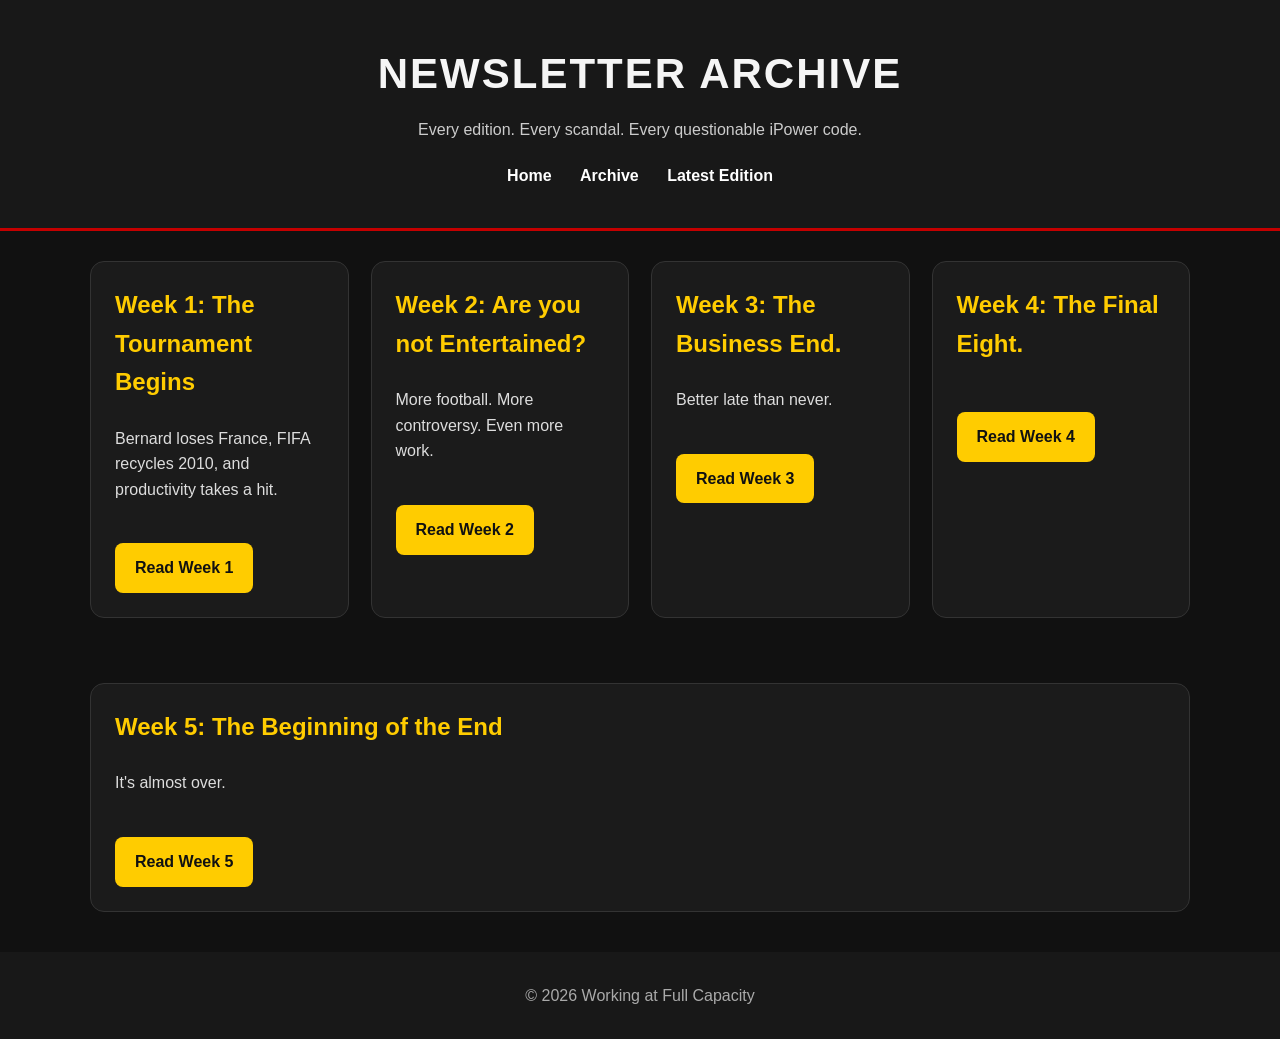
<file: blog.html>
<!DOCTYPE html>
<html lang="en">
<head>
  <meta charset="UTF-8" />
  <meta name="viewport" content="width=device-width, initial-scale=1.0" />
  <title>Archive | Working at Full Capacity</title>
  <link rel="stylesheet" href="style.css" />
</head>


<body>

  <header class="site-header">
    <h1>Newsletter Archive</h1>
    <p>Every edition. Every scandal. Every questionable iPower code.</p>

    <nav>
      <a href="index.html">Home</a>
      <a href="blog.html">Archive</a>
      <a href="posts/week4.html">Latest Edition</a>
    </nav>
  </header>

  <main class="container">

    <section class="cards">

      <div class="card">
        <h3>Week 1: The Tournament Begins</h3>
        <p>Bernard loses France, FIFA recycles 2010, and productivity takes a hit.</p>
        <a class="button" href="posts/week1.html">Read Week 1</a>
      </div>

      <div class="card">
        <h3>Week 2: Are you not Entertained?</h3>
        <p>More football. More controversy. Even more work.</p>
        <a class="button" href="posts/week2.html">Read Week 2</a>
      </div>

      <div class="card">
        <h3>Week 3: The Business End.</h3>
        <p>Better late than never.</p>
        <a class="button" href="posts/week3.html">Read Week 3</a>
      </div>

    <div class="card">
        <h3>Week 4: The Final Eight.</h3>
        <p></p>
        <a class="button" href="posts/week4.html">Read Week 4</a>
      </div>
    </section>

      <div class="card">
        <h3>Week 5: The Beginning of the End</h3>
        <p>It's almost over.</p>
        <a class="button" href="posts/week5.html">Read Week 5</a>
      </div>
    </section>


  </main>

  <footer>
    <p>© 2026 Working at Full Capacity</p>
  </footer>

</body>
</html>
</file>
<file: style.css>
* {
  box-sizing: border-box;
}

img,
video {
  max-width: 100%;
}

body {
  margin: 0;
  font-family: Arial, Helvetica, sans-serif;
  background: #111111;
  color: #f5f5f5;
  line-height: 1.6;
}

.site-header {
  text-align: center;
  padding: 40px 20px;
  background: #181818;
  border-bottom: 3px solid #c40000;
}

.site-header h1 {
  margin: 0;
  font-size: 42px;
  text-transform: uppercase;
  letter-spacing: 2px;
}

.site-header p {
  color: #cccccc;
  margin-top: 10px;
}

nav {
  margin-top: 20px;
}

nav a {
  color: #ffffff;
  text-decoration: none;
  margin: 0 12px;
  font-weight: bold;
  transition: 0.3s;
}

nav a:hover {
  color: #ffcc00;
}

.edition-banner {
  background: #ffcc00;
  color: #111111;
  text-align: center;
  padding: 10px;
  font-weight: bold;
}

.ticker {
  background: #c40000;
  color: white;
  padding: 12px;
  font-weight: bold;
  overflow: hidden;
  white-space: nowrap;
}

.ticker span {
  display: inline-block;
  padding-left: 100%;
  animation: ticker 18s linear infinite;
}

@keyframes ticker {
  0% {
    transform: translateX(0);
  }

  100% {
    transform: translateX(-100%);
  }
}

.container {
  width: 90%;
  max-width: 1100px;
  margin: 30px auto;
}

.hero {
  background:
    linear-gradient(rgba(0,0,0,0.75), rgba(80,0,0,0.75)),
    url("images/stadium.jpg");

  background-size: cover;
  background-position: center;
  padding: 80px 40px;
  border-radius: 18px;
  margin-bottom: 40px;
  text-align: center;
}

.hero h2 {
  font-size: 52px;
  margin-top: 0;
  margin-bottom: 20px;
}

.hero p {
  max-width: 700px;
  margin: auto;
  font-size: 18px;
}

.button {
  display: inline-block;
  background: #ffcc00;
  color: #111111;
  padding: 12px 20px;
  border-radius: 8px;
  text-decoration: none;
  font-weight: bold;
  margin-top: 25px;
  transition: 0.3s;
}

.button:hover {
  background: #ffffff;
}

.section-title {
  font-size: 32px;
  margin-bottom: 20px;
  border-left: 5px solid #ffcc00;
  padding-left: 15px;
}

.cards {
  display: grid;
  grid-template-columns: repeat(auto-fit, minmax(250px, 1fr));
  gap: 22px;
  margin-bottom: 40px;
}

.card {
  background: #1b1b1b;
  padding: 24px;
  border-radius: 14px;
  border: 1px solid #333333;
  margin-bottom: 25px;
  overflow: hidden;
  transition: 0.3s;
}

.card:hover {
  transform: translateY(-6px);
  border-color: #ffcc00;
  box-shadow: 0 10px 25px rgba(255, 204, 0, 0.15);
}

.feature-card {
  grid-column: span 2;
}

.card h2,
.card h3 {
  margin-top: 0;
  color: #ffcc00;
}

.card h3 {
  font-size: 24px;
}

.card p,
.card li {
  font-size: 16px;
  color: #dddddd;
}

.feature-image {
  width: 100%;
  max-width: 450px;
  height: auto;
  display: block;
  margin: 20px auto;
  border-radius: 12px;
  transition: 0.3s;
}

.feature-image:hover {
  transform: scale(1.02);
}

.feature-video {
  width: 100%;
  max-width: 650px;
  height: auto;
  display: block;
  margin: 20px auto;
  border-radius: 12px;
}

.lingo-item {
  background: #1f2937;
  border-left: 4px solid #facc15;
  border-radius: 10px;
  padding: 16px 18px;
  margin-top: 16px;
}

.lingo-quote {
  margin: 0 0 8px;
  font-weight: 700;
  color: #ffffff;
}

.lingo-translation {
  margin: 0;
  color: #d1d5db;
  font-size: 0.95rem;
}

/* TABLE */

.owner-name {
  font-size: 0.85rem;
  color: #6b7280;
  font-style: italic;
  margin-top: 2px;
}

.table-container {
  width: 100%;
  overflow-x: auto;
  border: 1px solid #e5e7eb;
  border-radius: 12px;
  background: #ffffff;
  box-shadow: 0 4px 14px rgba(0, 0, 0, 0.06);
}

.sweepstake-table {
  width: 100%;
  border-collapse: collapse;
  font-family: Arial, sans-serif;
}

.sweepstake-table th,
.sweepstake-table td {
  padding: 12px 14px;
  text-align: center;
  border-bottom: 1px solid #e5e7eb;
}

.sweepstake-table tbody td {
  color: #111827;
}

.sweepstake-table th:nth-child(2),
.sweepstake-table td:nth-child(2) {
  text-align: left;
}

.sweepstake-table thead th {
  background: #111827;
  color: #ffffff;
  font-weight: 700;
  text-transform: uppercase;
  font-size: 13px;
  letter-spacing: 0.04em;
}

.sweepstake-table tbody tr:hover {
  background: #f9fafb;
}


/* Top 3 */
.top-team {
  background: #dcfce7;
  font-weight: 700;
}

.top-team td {
  color: #166534;
}

/* Bottom 3 */
.bottom-team {
  background: #fef2f2;
}

.bottom-team td {
  color: #991b1b;
}

footer {
  text-align: center;
  padding: 25px;
  background: #181818;
  color: #aaaaaa;
  margin-top: 40px;
}

.small-text {
  font-size: 0.8rem;
}

.large-image {
  width: 100%;
  max-width: 1000px;
  height: auto;
}

footer p {
  margin: 6px 0;
}

@media (max-width: 768px) {
  .site-header h1 {
    font-size: 30px;
  }

  .hero {
    padding: 45px 25px;
  }

  .hero h2 {
    font-size: 34px;
  }

  .container {
    width: 95%;
  }

  .feature-card {
    grid-column: span 1;
  }
}
</file>
